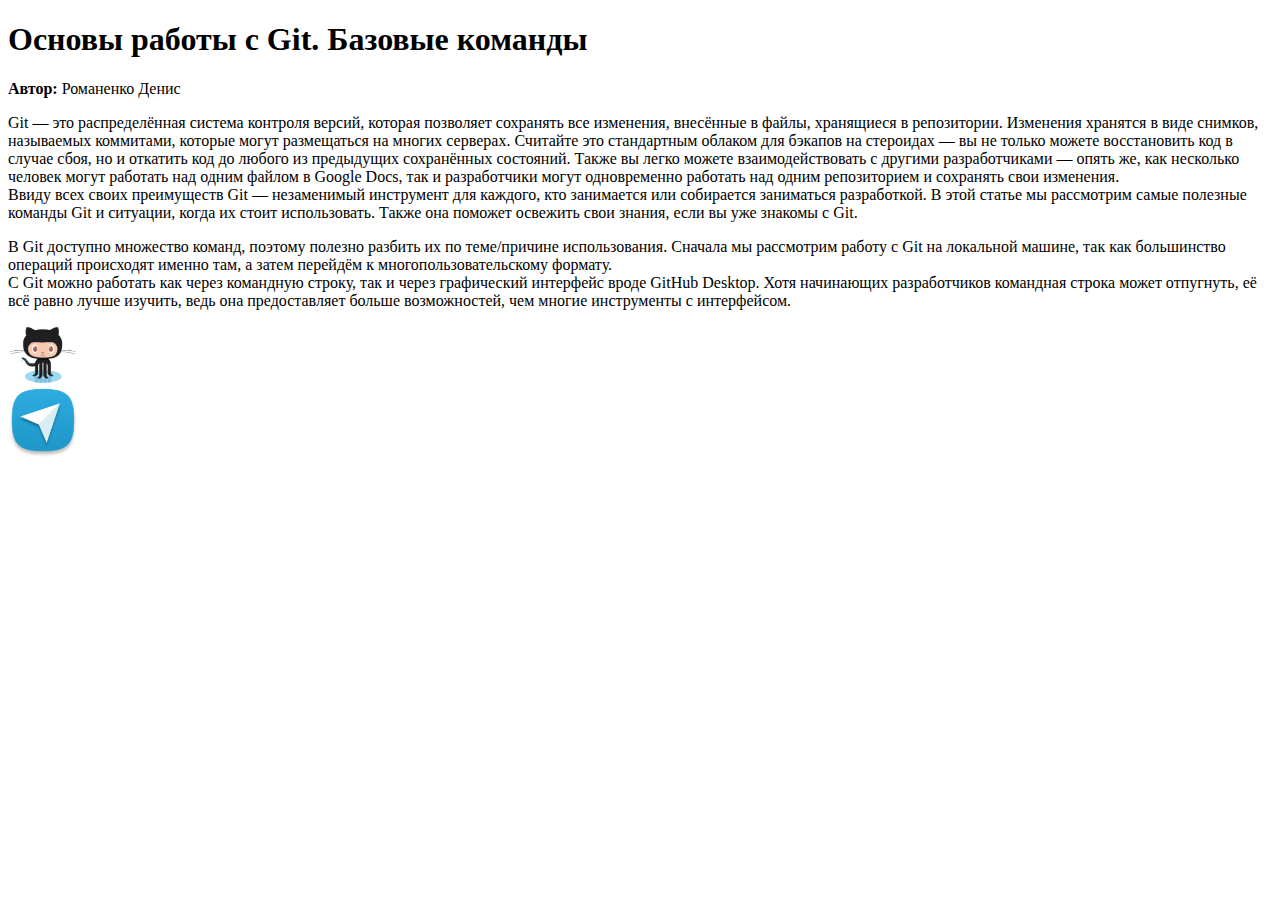
<file: 3-10-2020/index.html>
<!DOCTYPE html>
<html>
	<head>
		<meta charset="UTF-8">
		<title>Введение в работу с Git</title>
	</head>
	<body>
			<h1>Основы работы с Git. Базовые команды</h1>
			<b>Автор:</b> Романенко Денис
			<p>Git — это распределённая система контроля версий, которая позволяет сохранять все изменения, внесённые в файлы, хранящиеся в репозитории. Изменения хранятся в виде снимков, называемых коммитами, которые могут размещаться на многих серверах. Считайте это стандартным облаком для бэкапов на стероидах — вы не только можете восстановить код в случае сбоя, но и откатить код до любого из предыдущих сохранённых состояний. Также вы легко можете взаимодействовать с другими разработчиками — опять же, как несколько человек могут работать над одним файлом в Google Docs, так и разработчики могут одновременно работать над одним репозиторием и сохранять свои изменения.
			<br>
			Ввиду всех своих преимуществ Git — незаменимый инструмент для каждого, кто занимается или собирается заниматься разработкой. В этой статье мы рассмотрим самые полезные команды Git и ситуации, когда их стоит использовать. Также она поможет освежить свои знания, если вы уже знакомы с Git.
			</p>
			<p>
			В Git доступно множество команд, поэтому полезно разбить их по теме/причине использования. Сначала мы рассмотрим работу с Git на локальной машине, так как большинство операций происходят именно там, а затем перейдём к многопользовательскому формату.
			<br>
			С Git можно работать как через командную строку, так и через графический интерфейс вроде GitHub Desktop. Хотя начинающих разработчиков командная строка может отпугнуть, её всё равно лучше изучить, ведь она предоставляет больше возможностей, чем многие инструменты с интерфейсом.
			</p>
			
			<a href="https://github.com/YuriiVD/ProCode.git"><img width="70" src="./images/github.png"></a>
			<br>
			<a href="tg://resolve?domain=YuriiVoitenko"><img width="70" src="./images/telegram.png"></a>
	</body>

</html>
</file>
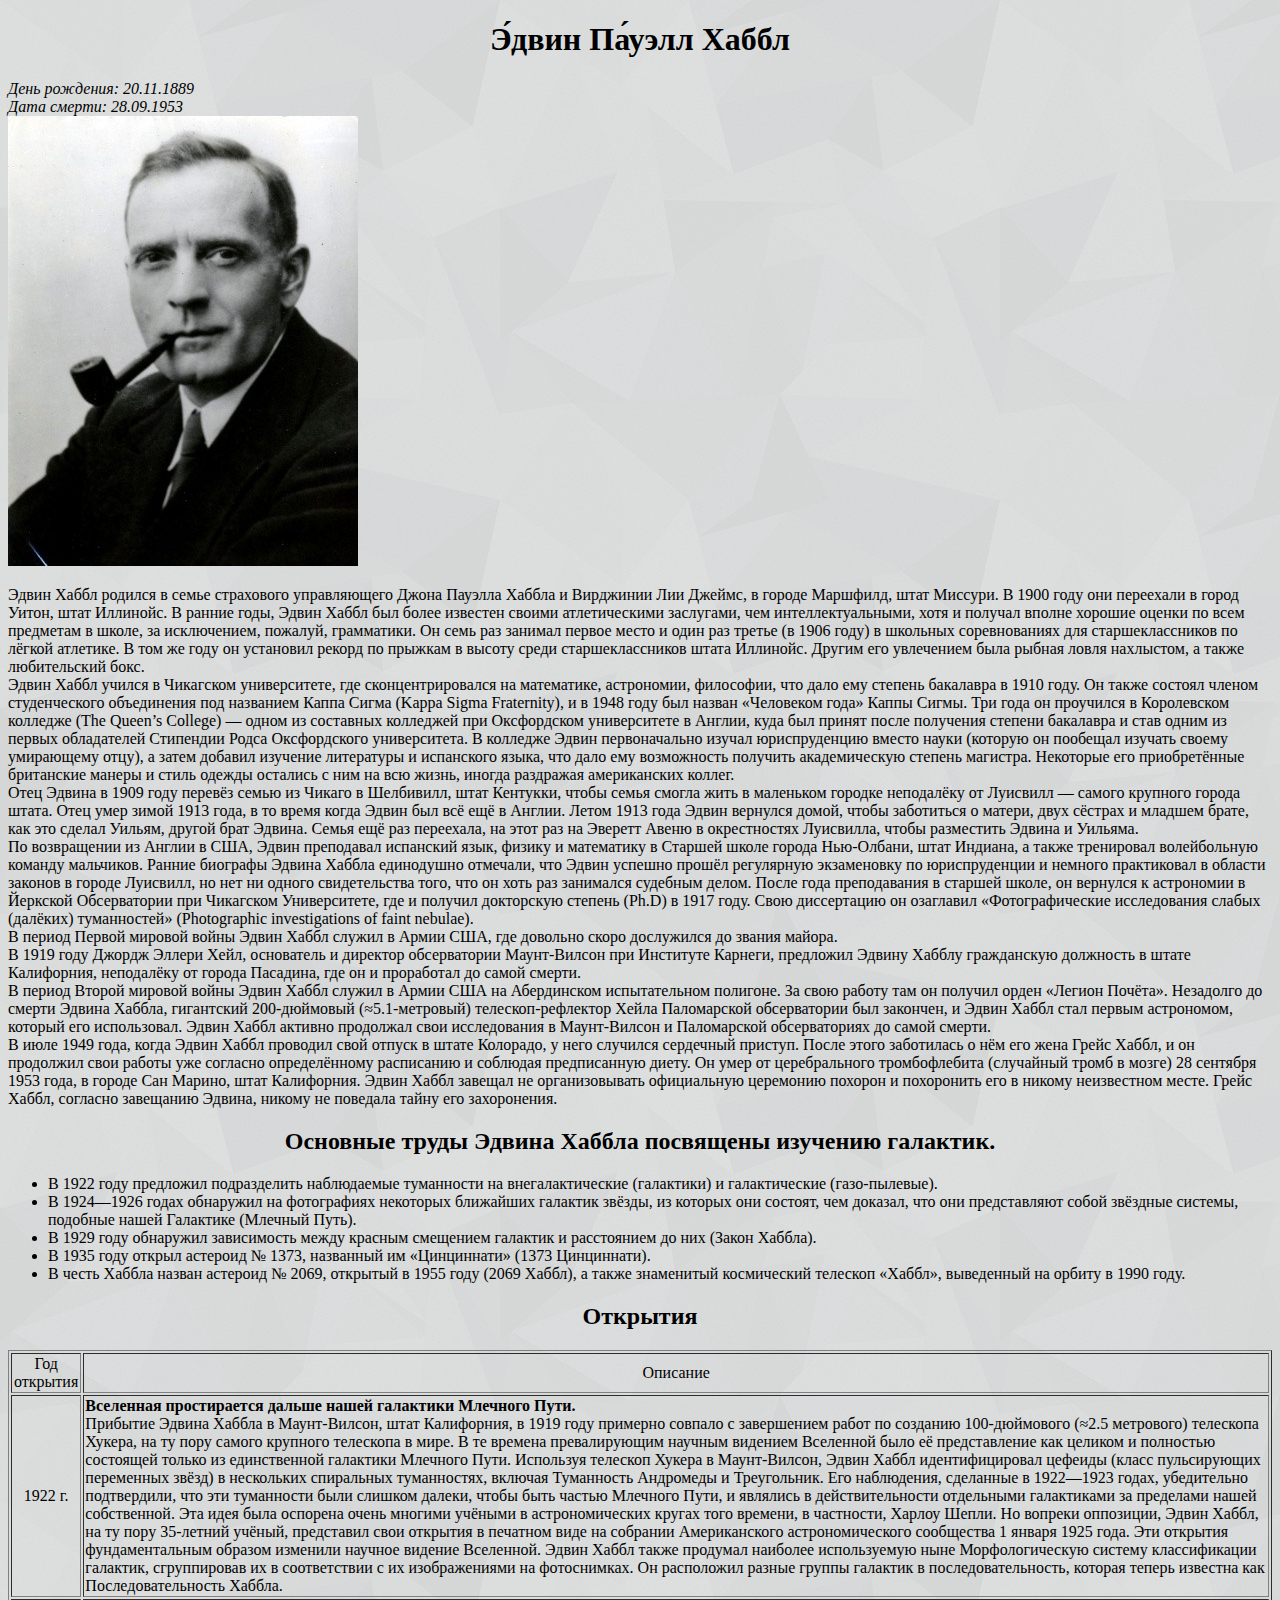
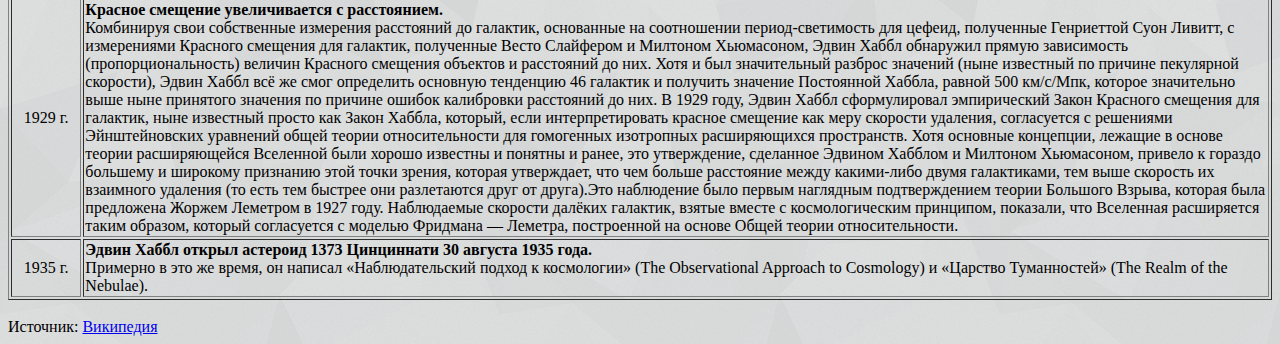
<file: 5-10-2020-homework/index.html>
<!DOCTYPE html>
<html>
	<head>
		<meta charset="UTF-8">
		<title>Хаббл, Эдвин</title>
		<link rel="stylesheet" href="./style.css">
	</head>
	<body>
			<h1>Э́двин Па́уэлл Хаббл</h1>
			<i>День рождения: 20.11.1889</i>
			<br>
			<i>Дата смерти: 28.09.1953</i>
			<br>
			<img src="./images/Edwin_Powell_Hubble.jpg">
			<p>Эдвин Хаббл родился в семье страхового управляющего Джона Пауэлла Хаббла и Вирджинии Лии Джеймс, в городе Маршфилд, штат Миссури. В 1900 году они переехали в город Уитон, штат Иллинойс. В ранние годы, Эдвин Хаббл был более известен своими атлетическими заслугами, чем интеллектуальными, хотя и получал вполне хорошие оценки по всем предметам в школе, за исключением, пожалуй, грамматики. Он семь раз занимал первое место и один раз третье (в 1906 году) в школьных соревнованиях для старшеклассников по лёгкой атлетике. В том же году он установил рекорд по прыжкам в высоту среди старшеклассников штата Иллинойс. Другим его увлечением была рыбная ловля нахлыстом, а также любительский бокс.
			<br>
			Эдвин Хаббл учился в Чикагском университете, где сконцентрировался на математике, астрономии, философии, что дало ему степень бакалавра в 1910 году. Он также состоял членом студенческого объединения под названием Каппа Сигма (Kappa Sigma Fraternity), и в 1948 году был назван «Человеком года» Каппы Сигмы. Три года он проучился в Королевском колледже (The Queen’s College) — одном из составных колледжей при Оксфордском университете в Англии, куда был принят после получения степени бакалавра и став одним из первых обладателей Стипендии Родса Оксфордского университета. В колледже Эдвин первоначально изучал юриспруденцию вместо науки (которую он пообещал изучать своему умирающему отцу), а затем добавил изучение литературы и испанского языка, что дало ему возможность получить академическую степень магистра. Некоторые его приобретённые британские манеры и стиль одежды остались с ним на всю жизнь, иногда раздражая американских коллег.
			<br>
			Отец Эдвина в 1909 году перевёз семью из Чикаго в Шелбивилл, штат Кентукки, чтобы семья смогла жить в маленьком городке неподалёку от Луисвилл — самого крупного города штата. Отец умер зимой 1913 года, в то время когда Эдвин был всё ещё в Англии. Летом 1913 года Эдвин вернулся домой, чтобы заботиться о матери, двух сёстрах и младшем брате, как это сделал Уильям, другой брат Эдвина. Семья ещё раз переехала, на этот раз на Эверетт Авеню в окрестностях Луисвилла, чтобы разместить Эдвина и Уильяма.
			<br>
			По возвращении из Англии в США, Эдвин преподавал испанский язык, физику и математику в Старшей школе города Нью-Олбани, штат Индиана, а также тренировал волейбольную команду мальчиков. Ранние биографы Эдвина Хаббла единодушно отмечали, что Эдвин успешно прошёл регулярную экзаменовку по юриспруденции и немного практиковал в области законов в городе Луисвилл, но нет ни одного свидетельства того, что он хоть раз занимался судебным делом. После года преподавания в старшей школе, он вернулся к астрономии в Йеркской Обсерватории при Чикагском Университете, где и получил докторскую степень (Ph.D) в 1917 году. Свою диссертацию он озаглавил «Фотографические исследования слабых (далёких) туманностей» (Photographic investigations of faint nebulae).
			<br>
			В период Первой мировой войны Эдвин Хаббл служил в Армии США, где довольно скоро дослужился до звания майора.
			<br>
			В 1919 году Джордж Эллери Хейл, основатель и директор обсерватории Маунт-Вилсон при Институте Карнеги, предложил Эдвину Хабблу гражданскую должность в штате Калифорния, неподалёку от города Пасадина, где он и проработал до самой смерти.
			<br>
			В период Второй мировой войны Эдвин Хаббл служил в Армии США на Абердинском испытательном полигоне. За свою работу там он получил орден «Легион Почёта». Незадолго до смерти Эдвина Хаббла, гигантский 200-дюймовый (≈5.1-метровый) телескоп-рефлектор Хейла Паломарской обсерватории был закончен, и Эдвин Хаббл стал первым астрономом, который его использовал. Эдвин Хаббл активно продолжал свои исследования в Маунт-Вилсон и Паломарской обсерваториях до самой смерти.
			<br>
			В июле 1949 года, когда Эдвин Хаббл проводил свой отпуск в штате Колорадо, у него случился сердечный приступ. После этого заботилась о нём его жена Грейс Хаббл, и он продолжил свои работы уже согласно определённому расписанию и соблюдая предписанную диету. Он умер от церебрального тромбофлебита (случайный тромб в мозге) 28 сентября 1953 года, в городе Сан Марино, штат Калифорния. Эдвин Хаббл завещал не организовывать официальную церемонию похорон и похоронить его в никому неизвестном месте. Грейс Хаббл, согласно завещанию Эдвина, никому не поведала тайну его захоронения.
			</p>
			
			<h2>Основные труды Эдвина Хаббла посвящены изучению галактик.</h2>
			
			<ul>
				<li>В 1922 году предложил подразделить наблюдаемые туманности на внегалактические (галактики) и галактические (газо-пылевые).</li>
				<li>В 1924—1926 годах обнаружил на фотографиях некоторых ближайших галактик звёзды, из которых они состоят, чем доказал, что они представляют собой звёздные системы, подобные нашей Галактике (Млечный Путь).</li>
				<li>В 1929 году обнаружил зависимость между красным смещением галактик и расстоянием до них (Закон Хаббла).</li>
				<li>В 1935 году открыл астероид № 1373, названный им «Цинциннати» (1373 Цинциннати).</li>
				<li>В честь Хаббла назван астероид № 2069, открытый в 1955 году (2069 Хаббл), а также знаменитый космический телескоп «Хаббл», выведенный на орбиту в 1990 году.</li>
			</ul>
			
			<h2>Открытия</h2>
			<table border="1">
				<tr>
					<td align="center">Год открытия</td>
					<td align="center">Описание</td>
				</tr>
				<tr>
					<td align="center">1922 г.</td>
					<td><b>Вселенная простирается дальше нашей галактики Млечного Пути.</b><br>
					Прибытие Эдвина Хаббла в Маунт-Вилсон, штат Калифорния, в 1919 году примерно совпало с завершением работ по созданию 100-дюймового (≈2.5 метрового) телескопа Хукера, на ту пору самого крупного телескопа в мире. В те времена превалирующим научным видением Вселенной было её представление как целиком и полностью состоящей только из единственной галактики Млечного Пути. Используя телескоп Хукера в Маунт-Вилсон, Эдвин Хаббл идентифицировал цефеиды (класс пульсирующих переменных звёзд) в нескольких спиральных туманностях, включая Туманность Андромеды и Треугольник. Его наблюдения, сделанные в 1922—1923 годах, убедительно подтвердили, что эти туманности были слишком далеки, чтобы быть частью Млечного Пути, и являлись в действительности отдельными галактиками за пределами нашей собственной. Эта идея была оспорена очень многими учёными в астрономических кругах того времени, в частности, Харлоу Шепли. Но вопреки оппозиции, Эдвин Хаббл, на ту пору 35-летний учёный, представил свои открытия в печатном виде на собрании Американского астрономического сообщества 1 января 1925 года. Эти открытия фундаментальным образом изменили научное видение Вселенной. Эдвин Хаббл также продумал наиболее используемую ныне Морфологическую систему классификации галактик, сгруппировав их в соответствии с их изображениями на фотоснимках. Он расположил разные группы галактик в последовательность, которая теперь известна как Последовательность Хаббла.</td>
				</tr>
				<tr>
					<td align="center">1929 г.</td>
					<td><b>Красное смещение увеличивается с расстоянием.</b><br>
					Комбинируя свои собственные измерения расстояний до галактик, основанные на соотношении период-светимость для цефеид, полученные Генриеттой Суон Ливитт, с измерениями Красного смещения для галактик, полученные Весто Слайфером и Милтоном Хьюмасоном, Эдвин Хаббл обнаружил прямую зависимость (пропорциональность) величин Красного смещения объектов и расстояний до них. Хотя и был значительный разброс значений (ныне известный по причине пекулярной скорости), Эдвин Хаббл всё же смог определить основную тенденцию 46 галактик и получить значение Постоянной Хаббла, равной 500 км/c/Мпк, которое значительно выше ныне принятого значения по причине ошибок калибровки расстояний до них. В 1929 году, Эдвин Хаббл сформулировал эмпирический Закон Красного смещения для галактик, ныне известный просто как Закон Хаббла, который, если интерпретировать красное смещение как меру скорости удаления, согласуется с решениями Эйнштейновских уравнений общей теории относительности для гомогенных изотропных расширяющихся пространств. Хотя основные концепции, лежащие в основе теории расширяющейся Вселенной были хорошо известны и понятны и ранее, это утверждение, сделанное Эдвином Хабблом и Милтоном Хьюмасоном, привело к гораздо большему и широкому признанию этой точки зрения, которая утверждает, что чем больше расстояние между какими-либо двумя галактиками, тем выше скорость их взаимного удаления (то есть тем быстрее они разлетаются друг от друга).Это наблюдение было первым наглядным подтверждением теории Большого Взрыва, которая была предложена Жоржем Леметром в 1927 году. Наблюдаемые скорости далёких галактик, взятые вместе с космологическим принципом, показали, что Вселенная расширяется таким образом, который согласуется с моделью Фридмана — Леметра, построенной на основе Общей теории относительности. </td>
					</tr>
					<tr>
					<td align="center">1935 г.</td>
					<td><b>Эдвин Хаббл открыл астероид 1373 Цинциннати 30 августа 1935 года.</b><br>
					Примерно в это же время, он написал «Наблюдательский подход к космологии» (The Observational Approach to Cosmology) и «Царство Туманностей» (The Realm of the Nebulae). </td>
					</tr>
			</table>
			<br>
			Источник: <a href="https://ru.wikipedia.org/wiki/%D0%A5%D0%B0%D0%B1%D0%B1%D0%BB,_%D0%AD%D0%B4%D0%B2%D0%B8%D0%BD">Википедия</a>
			
	</body>

</html>
</file>
<file: 5-10-2020-homework/style.css>
h1,h2 {
	text-align: center;
}
body {
	background: url(./images/bg.png);
}
</file>
